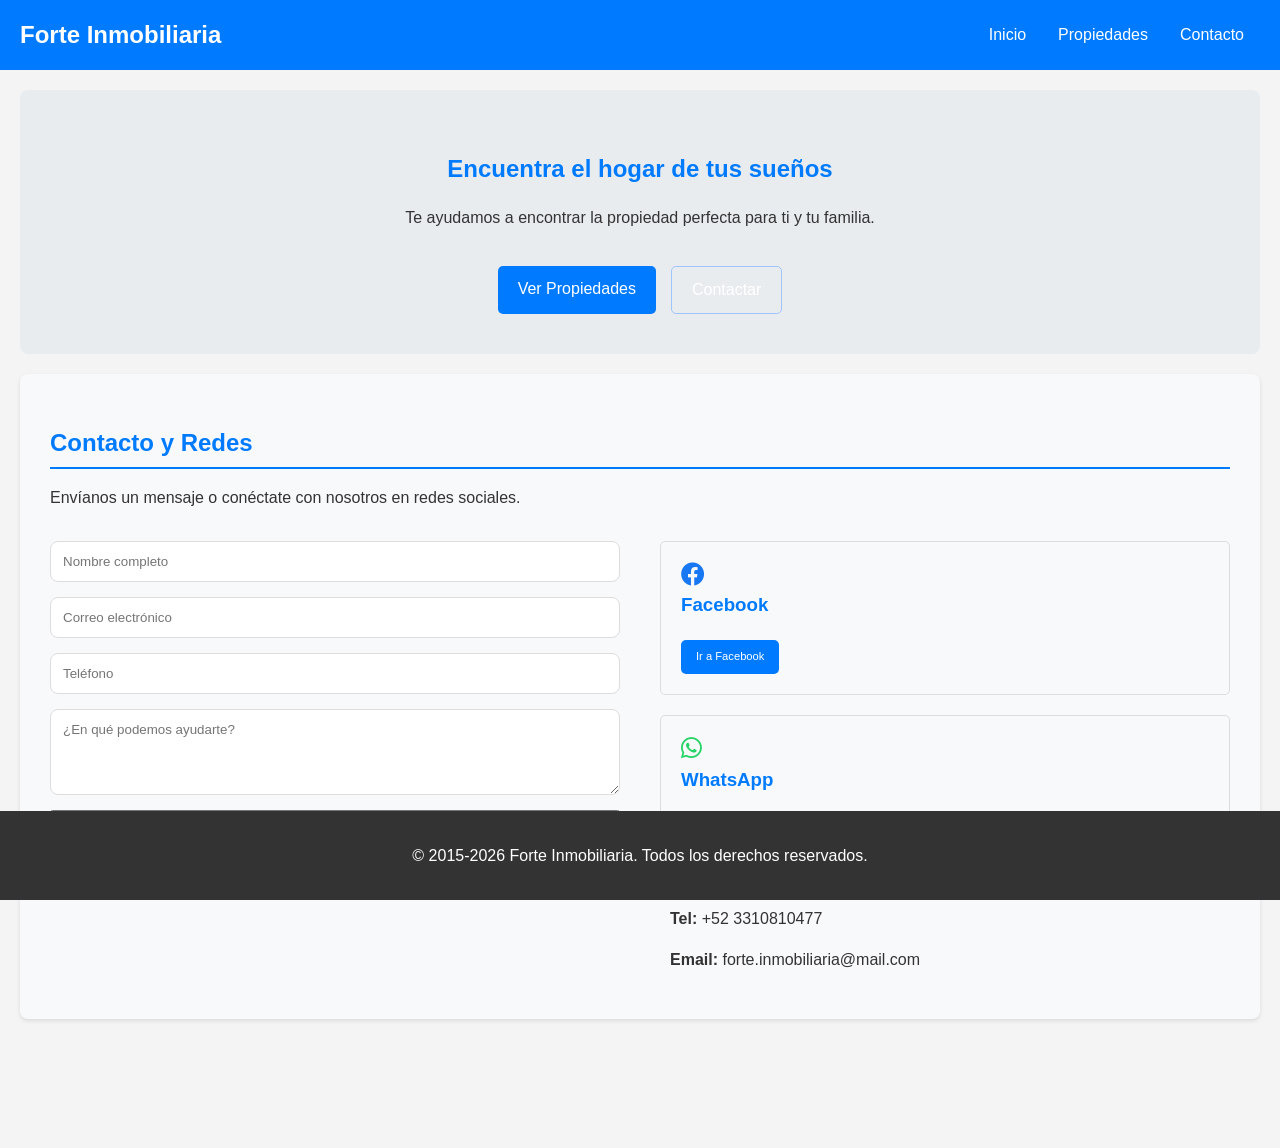
<file: index.html>
<!DOCTYPE html>
<html lang="es">
<head>
 <meta charset="UTF-8">
 <meta name="viewport" content="width=device-width, initial-scale=1.0">
 <title>Forte Inmobiliaria</title>
 <link rel="stylesheet" href="style.css">
 <link rel="stylesheet" href="https://cdnjs.cloudflare.com/ajax/libs/font-awesome/6.0.0/css/all.min.css">
 <link rel="icon" type="image/png" href="favicon.png">
</head>
<body>
 <header>
 <div class="logo">Forte Inmobiliaria</div>
 <nav>
 <ul>
 <li><a href="/">Inicio</a></li>
 <li><a href="/propiedades/">Propiedades</a></li>
 <li><a href="#contacto">Contacto</a></li>
 </ul>
 </nav>
 </header>

 <main>
 <section id="inicio" class="hero">
 <h1>Encuentra el hogar de tus sueños</h1>
 <p>Te ayudamos a encontrar la propiedad perfecta para ti y tu familia.</p>
 <div style="display: flex; gap: 15px; justify-content: center; flex-wrap: wrap;">
    <a href="/propiedades/" class="button">Ver Propiedades</a>
    <a href="#contacto" class="button" style="background: transparent; border: 1px solid #a0c4ff;">Contactar</a>
 </div>
 </section>

 <section id="contacto" class="section contact-section">
 <h2>Contacto y Redes</h2>
 <p>Envíanos un mensaje o conéctate con nosotros en redes sociales.</p>
 
 <div style="display: grid; grid-template-columns: repeat(auto-fit, minmax(300px, 1fr)); gap: 40px; align-items: start; margin-top: 30px;">
    
    <form action="https://formspree.io/f/mlgozdql" method="POST" style="display: flex; flex-direction: column; gap: 15px; text-align: left;">
        <input type="text" name="nombre" placeholder="Nombre completo" required style="padding: 12px; border-radius: 8px; border: 1px solid #ddd;">
        <input type="email" name="_replyto" placeholder="Correo electrónico" required style="padding: 12px; border-radius: 8px; border: 1px solid #ddd;">
        <input type="tel" name="telefono" placeholder="Teléfono" required style="padding: 12px; border-radius: 8px; border: 1px solid #ddd;">
        <textarea name="mensaje" placeholder="¿En qué podemos ayudarte?" rows="4" required style="padding: 12px; border-radius: 8px; border: 1px solid #ddd; font-family: sans-serif;"></textarea>
        <input type="text" name="_gotcha" style="display:none">
        <button type="submit" class="button">Enviar Mensaje</button>
    </form>

    <div style="display: flex; flex-direction: column; gap: 20px;">
        <div class="property-card" style="margin: 0; padding: 20px;">
            <i class="fab fa-facebook" style="font-size: 1.5rem; color: #1877F2;"></i>
            <h3>Facebook</h3>
            <a href="https://www.facebook.com/people/Forte-Inmobiliaria/100044615719228/" target="_blank" class="button" style="font-size: 0.7rem; padding: 8px 15px;">Ir a Facebook</a>
        </div>
        <div class="property-card" style="margin: 0; padding: 20px;">
            <i class="fab fa-whatsapp" style="font-size: 1.5rem; color: #25D366;"></i>
            <h3>WhatsApp</h3>
            <a href="https://wa.me/5213310810477" target="_blank" class="button" style="font-size: 0.7rem; padding: 8px 15px;">Enviar mensaje</a>
        </div>
        <div style="text-align: left; padding-left: 10px;">
            <p><strong>Tel:</strong> +52 3310810477</p>
            <p><strong>Email:</strong> forte.inmobiliaria@mail.com</p>
        </div>
    </div>
 </div>
 </section>
 </main>

 <footer>
 <p>&copy; 2015-2026 Forte Inmobiliaria. Todos los derechos reservados.</p>
 </footer>
</body>
</html>
</file>
<file: style.css>
body {
 font-family: sans-serif;
 margin: 0;
 padding: 0;
 background-color: #f4f4f4;
 color: #333;
 line-height: 1.6;
}

header {
 background-color: #007bff; /* Azul */
 color: #fff;
 padding: 1rem 0;
 display: flex;
 justify-content: space-between;
 align-items: center;
 padding: 1rem 20px;
}

.logo {
 font-size: 1.5rem;
 font-weight: bold;
}

nav ul {
 list-style: none;
 padding: 0;
 margin: 0;
 display: flex;
}

nav ul li a {
 color: #fff;
 text-decoration: none;
 padding: 0.5rem 1rem;
 border-radius: 5px;
 transition: background-color 0.3s ease;
}

nav ul li a:hover {
 background-color: #0056b3;
}

main {
 padding: 20px;
}

.hero {
 background-color: #e9ecef;
 padding: 40px 20px;
 text-align: center;
 border-radius: 8px;
 margin-bottom: 20px;
}

.hero h1 {
 color: #007bff;
 margin-bottom: 10px;
}

.hero .button {
 display: inline-block;
 background-color: #007bff;
 color: #fff;
 padding: 10px 20px;
 text-decoration: none;
 border-radius: 5px;
 margin-top: 20px;
 transition: background-color 0.3s ease;
}

.hero .button:hover {
 background-color: #0056b3;
}

.section {
 background-color: #fff;
 padding: 30px;
 margin-bottom: 20px;
 border-radius: 8px;
 box-shadow: 0 2px 4px rgba(0, 0, 0, 0.1);
}

.section h2 {
 color: #007bff;
 margin-bottom: 15px;
 border-bottom: 2px solid #007bff;
 padding-bottom: 5px;
}

.property-grid {
 display: grid;
 grid-template-columns: repeat(auto-fit, minmax(300px, 1fr));
 gap: 20px;
}

.property-card {
 border: 1px solid #ddd;
 border-radius: 5px;
 padding: 15px;
}

.property-card h3 {
 color: #007bff;
 margin-top: 0;
 margin-bottom: 10px;
}

.property-card .button {
 display: inline-block;
 background-color: #007bff;
 color: #fff;
 padding: 8px 15px;
 text-decoration: none;
 border-radius: 5px;
 margin-top: 10px;
 transition: background-color 0.3s ease;
}

.property-card .button:hover {
 background-color: #0056b3;
}

.button-container {
 text-align: center;
 margin-top: 20px;
}

.asesor-section {
 background-color: #e9ecef;
}

.asesor-info {
 text-align: center;
}

.asesor-info h3 {
 color: #007bff;
 margin-bottom: 5px;
}

.asesor-info p {
 margin-bottom: 8px;
}

.asesor-info .button {
 display: inline-block;
 background-color: #007bff;
 color: #fff;
 padding: 10px 20px;
 text-decoration: none;
 border-radius: 5px;
 margin: 5px;
 transition: background-color 0.3s ease;
}

.asesor-info .button:hover {
 background-color: #0056b3;
}

.contact-section {
 background-color: #f8f9fa;
}

footer {
 background-color: #333;
 color: #fff;
 text-align: center;
 padding: 1rem 0;
 position: sticky;
 bottom: 0;
 width: 100%;
}
</file>
